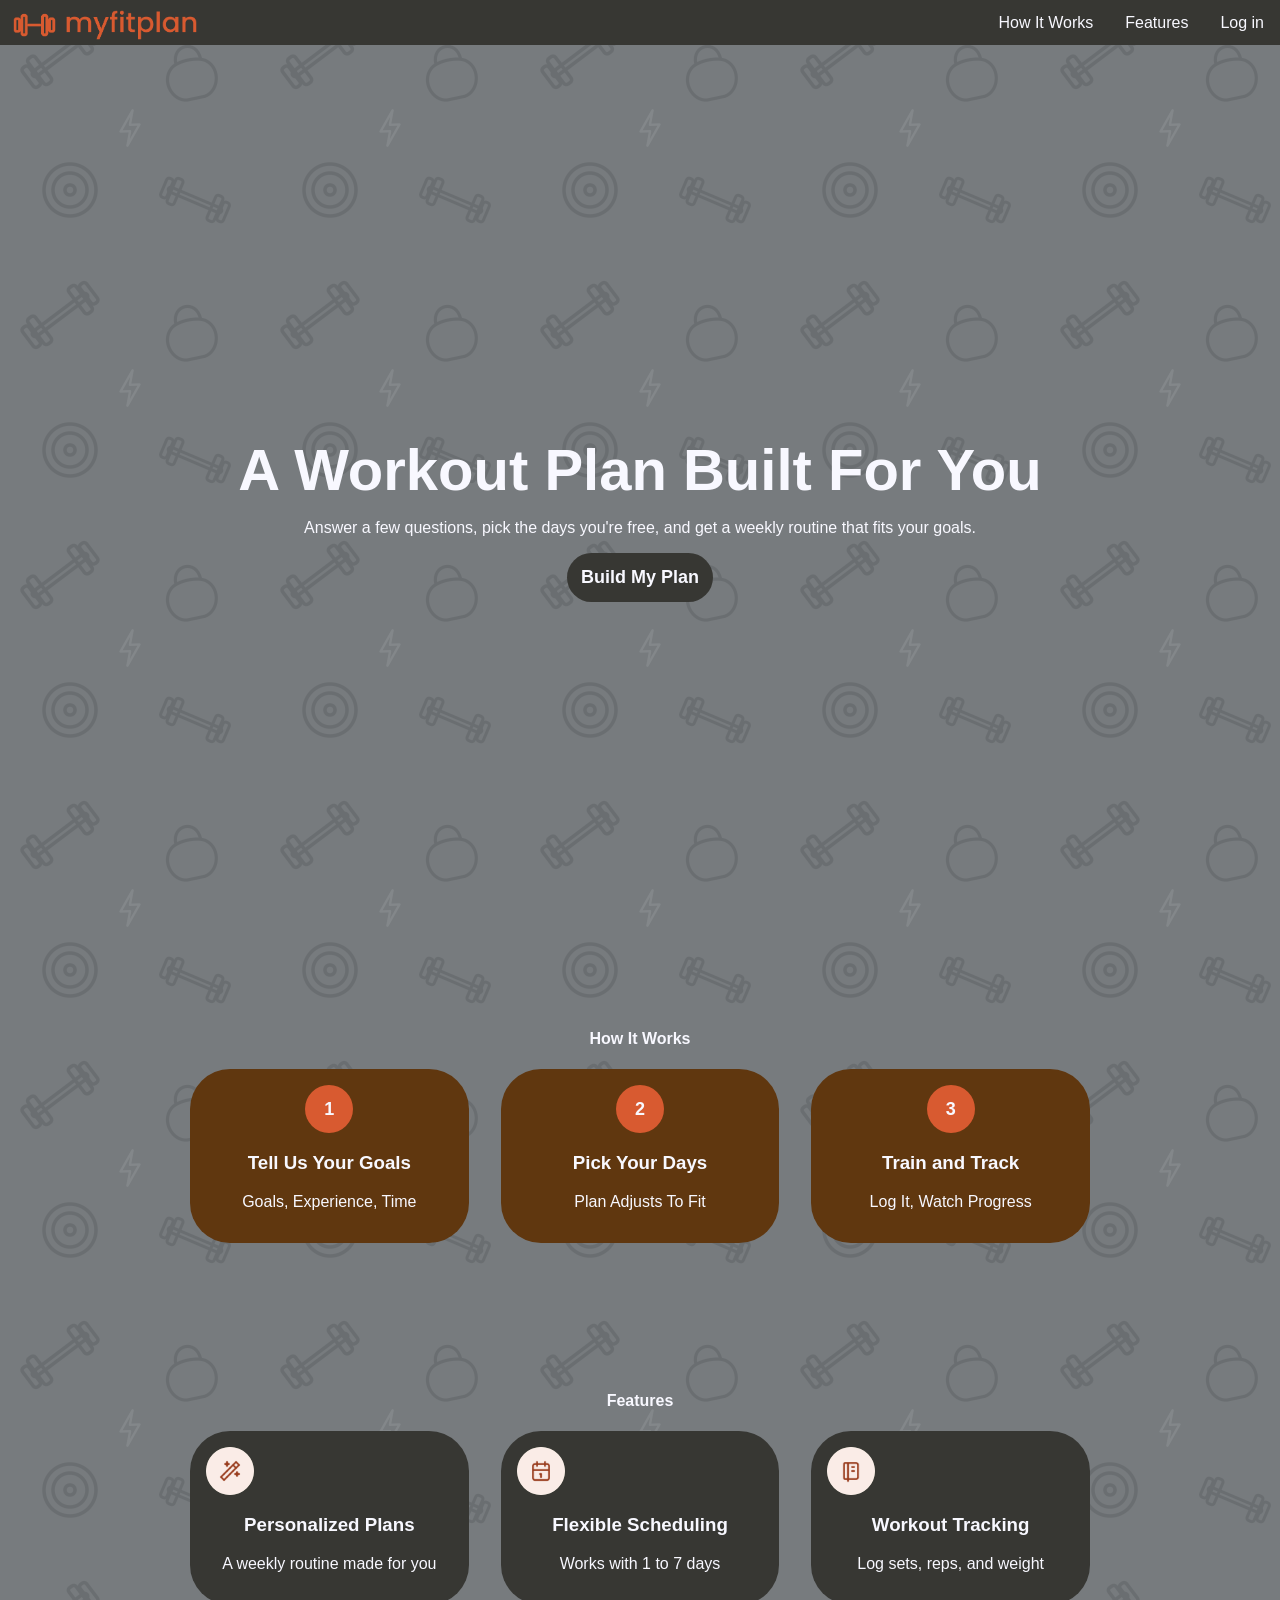
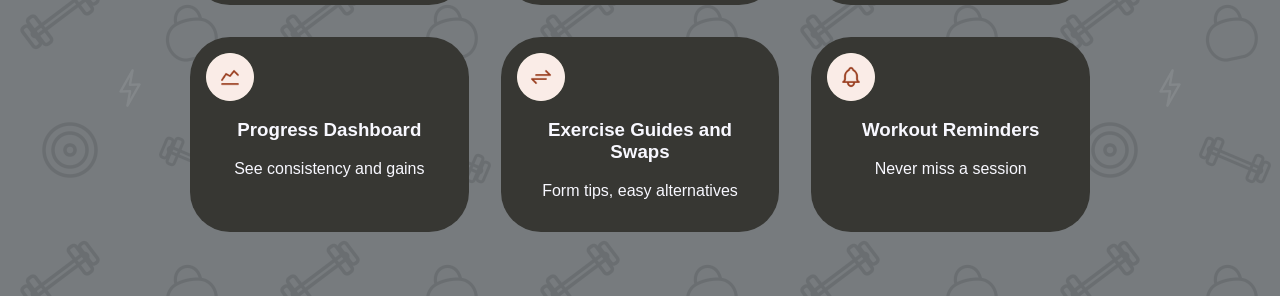
<file: Frontend/index.html>
<!DOCTYPE html>
<html lang="en">
<head>
    <meta charset="UTF-8">
    <meta name="viewport" content="width=device-width, initial-scale=1.0">
    <title>Document</title>
    <link rel="stylesheet" href="style.css">
</head>
<body>

    <nav>
        <div>
            <h1><a href="#"><img src="images/myfitplan-logo.png" alt="logo" class="logo"></a></h1>
        </div>

        <ul>
            <li><a data-title="How It Works" href="#how-it-works">How It Works</a></li>
            <li><a data-title="Features" href="#features">Features</a></li>
            <li><a data-title="Log in" href="loginpage.html">Log in</a></li>
        </ul>
    </nav>

    <section class="hero">
        <div class="hero-content">
            <h1>A Workout Plan Built For You</h1>
            <p class="subhead">Answer a few questions, pick the days you're free, and get a weekly routine that fits your goals.</p>
            <a href="loginpage.html" class="btn-cta">Build My Plan</a>
        </div>
    </section>

    <section class="how-it-works" id="how-it-works">
        <div class="how-it-works-content">
            <h4>How It Works</h4>

            <div class="steps">
                <div class="step">
                    <div class="step-number">1</div>
                    <h3>Tell Us Your Goals</h3>
                    <p>Goals, Experience, Time</p>
                </div>
            
                <div class="step">
                    <div class="step-number">2</div>
                    <h3>Pick Your Days</h3>
                    <p>Plan Adjusts To Fit</p>
                </div>
            
                <div class="step">
                    <div class="step-number">3</div>
                    <h3>Train and Track</h3>
                    <p>Log It, Watch Progress</p>
                </div>
            </div>

        </div>
    </section>

    <section class="features" id="features">
        <div class="fetures-content">
            <h4>Features</h4>

            <div class="feature-list">

                <div class="indiv-feat">
                    <img src="images/personalized.png" alt="logo" class="feat-logo">
                    <h3>Personalized Plans</h3>
                    <p>A weekly routine made for you</p>
                </div>

                <div class="indiv-feat">
                    <img src="images/schedule.png" alt="logo" class="feat-logo">
                    <h3>Flexible Scheduling</h3>
                    <p>Works with 1 to 7 days</p>
                </div>

                <div class="indiv-feat">
                    <img src="images/tracking.png" alt="logo" class="feat-logo">
                    <h3>Workout Tracking</h3>
                    <p>Log sets, reps, and weight</p>
                </div>

                <div class="indiv-feat">
                    <img src="images/progress.png" alt="logo" class="feat-logo">
                    <h3>Progress Dashboard</h3>
                    <p>See consistency and gains</p>
                </div>

                <div class="indiv-feat">
                    <img src="images/guides.png" alt="logo" class="feat-logo">
                    <h3>Exercise Guides and Swaps</h3>
                    <p>Form tips, easy alternatives</p>
                </div>

                <div class="indiv-feat">
                    <img src="images/reminder.png" alt="logo" class="feat-logo">
                    <h3>Workout Reminders</h3>
                    <p>Never miss a session</p>
                </div>

            </div>
        </div>

    </section>
</body>
</html>
</file>
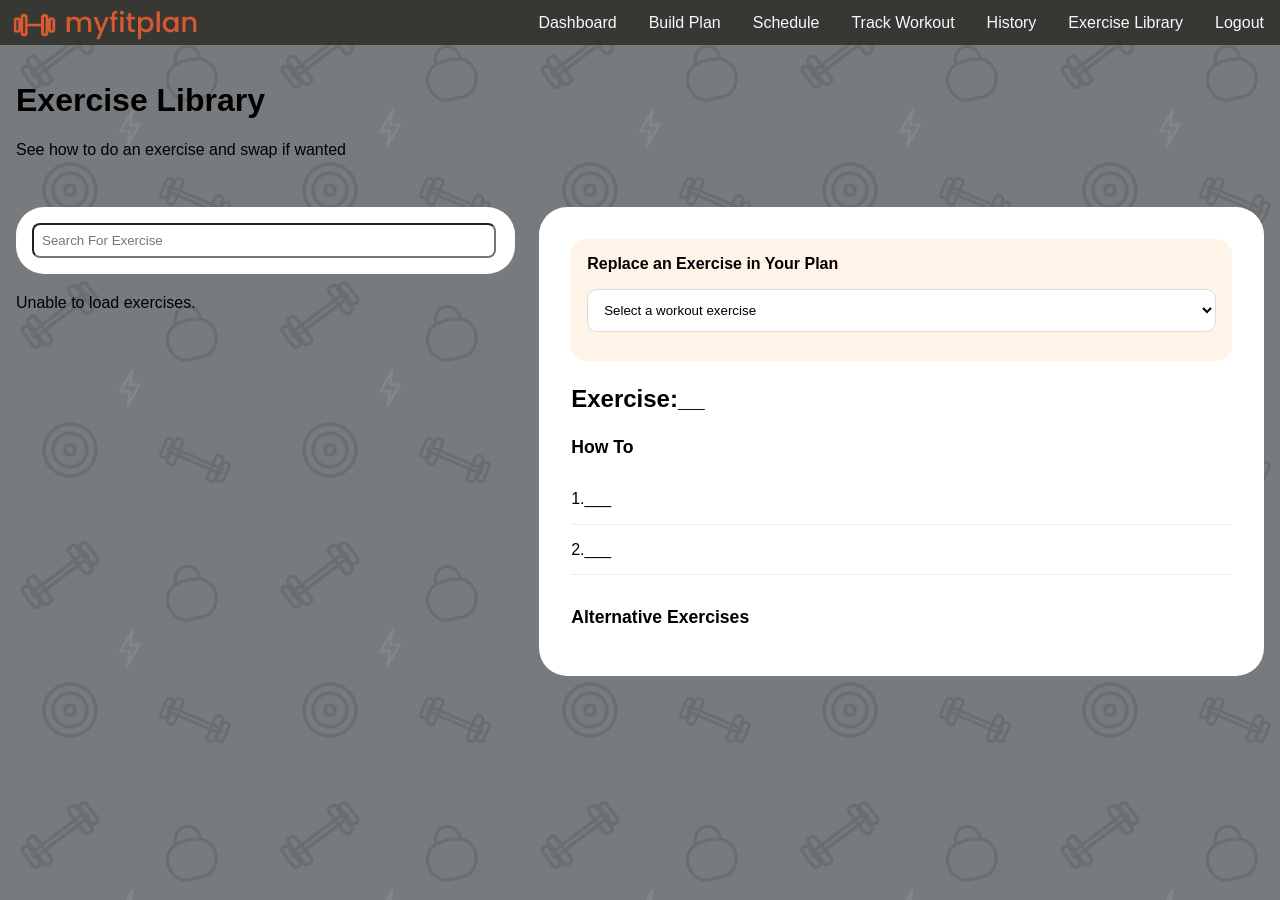
<file: Frontend/exerciseLibrary.html>
<!DOCTYPE html>
<html lang="en">
<head>
    <meta charset="UTF-8">
    <meta name="viewport" content="width=device-width, initial-scale=1.0">
    <title>Document</title>
    <link rel="stylesheet" href="exerciseLibrary.css">
    <script defer src="exerciseLibrary.js"></script>

</head>
<body>
    <nav>
        <div>
            <h1><a href="#"><img src="images/myfitplan-logo.png" alt="logo" class="logo"></a></h1>
        </div>

        <ul>
            <li><a data-title="Dashboard" href="userSide.html">Dashboard</a></li>
            <li><a data-title="Build Plan" href="questionnaire.html" >Build Plan</a></li>
            <li><a data-title="Schedule" href="schedule.html" >Schedule</a></li>
            <li><a data-title="Track Workout" href="trackworkout.html" >Track Workout</a></li>
            <li><a data-title="History" href="history.html" >History</a></li>
            <li><a data-title="Exercise Library" href="exerciseLibrary.html">Exercise Library</a></li>
            <li><a data-title="Logout" href="index.html" class="logout">Logout</a></li>
        </ul>
    </nav>

    <div>

        <div class="header">
            <h1>Exercise Library</h1>
            <p>See how to do an exercise and swap if wanted</p>
        </div>

        <div class="group">

            <div>

                <div class="searchbar">
                    <input type="text" placeholder="Search For Exercise">
                </div>

                <div class="listOfExercise">

                    <div class="exercise">
                        <h2>Exercise: (NAME)</h2>
                        <p>Targeted Muscle:___</p>
                        <p>Equipment Needed:___</p>
                    </div>

                </div>


            </div>


            <div class="detailOfExercise">

                <div class="swap-settings">
                    <h3>Replace an Exercise in Your Plan</h3>

                    <select id="workout-exercise-select">
                        <option value="">Select a workout exercise</option>
                    </select>

                    <p id="swap-message"></p>
                </div>

                <div class="exerciseTitle">
                    <h2>Exercise:__</h2>
                </div>




                <div class="howTo">
                    <h3>How To</h3>

                    <div class="steps">
                        <p>1.___</p>
                        <p>2.___</p>
                    </div>
                    
                </div>

    
                <div class="swapChoice">
                    <h3>Alternative Exercises</h3>
                    <div class="diffChoice"></div>
                </div>


            </div>

        </div>

    </div>
</body>
</html>
</file>
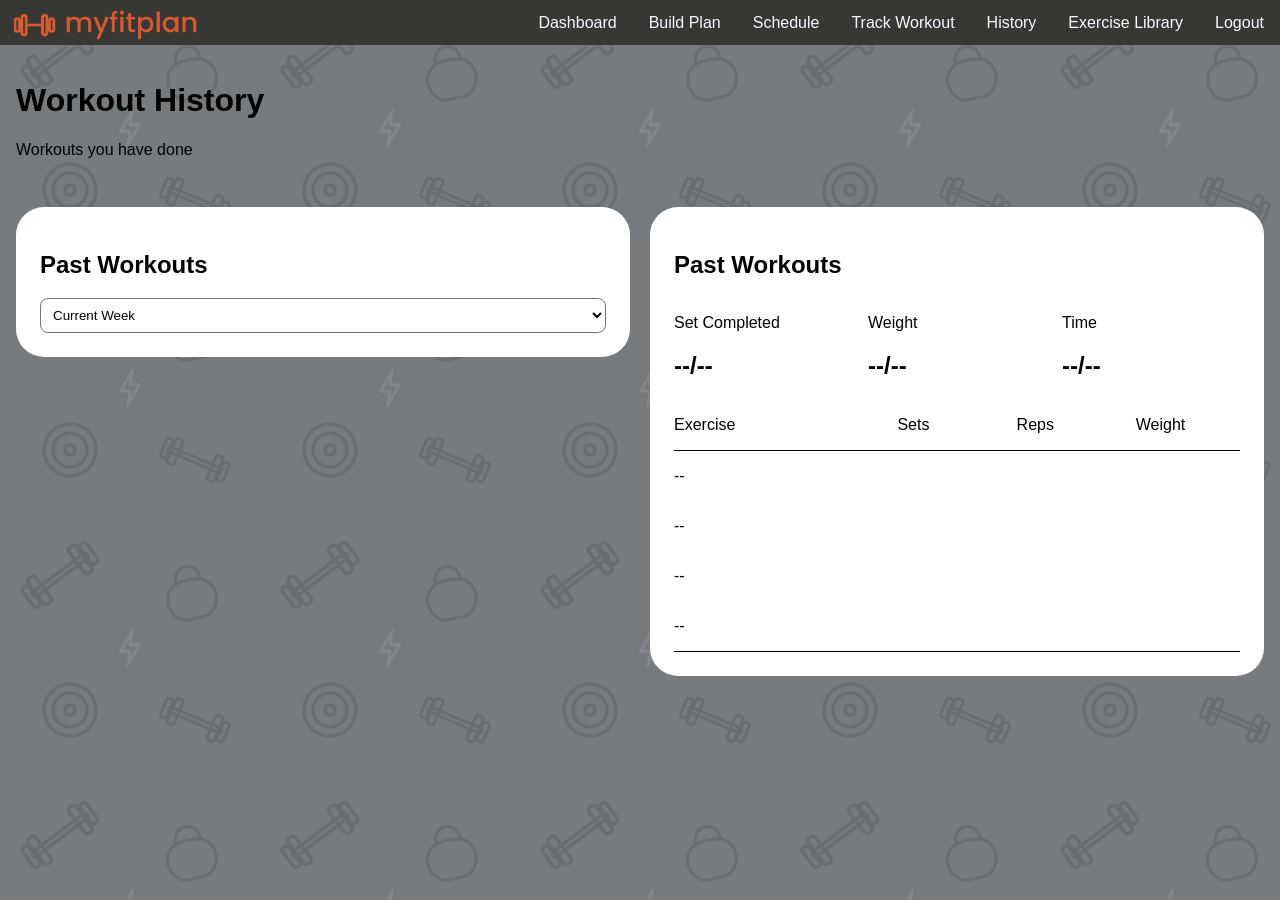
<file: Frontend/history.html>
<!DOCTYPE html>
<html lang="en">
<head>
    <meta charset="UTF-8">
    <meta name="viewport" content="width=device-width, initial-scale=1.0">
    <title>Document</title>
    <link rel="stylesheet" href="history.css">
    <script defer src="authenticate.js"></script>
    <script defer src="initialize.js"></script>
    <script defer src="history.js"></script>

</head>
<body>
    <nav>
        <div>
            <h1><a href="#"><img src="images/myfitplan-logo.png" alt="logo" class="logo"></a></h1>
        </div>

        <ul>
            <li><a data-title="Dashboard" href="userSide.html">Dashboard</a></li>
            <li><a data-title="Build Plan" href="questionnaire.html" >Build Plan</a></li>
            <li><a data-title="Schedule" href="schedule.html" >Schedule</a></li>
            <li><a data-title="Track Workout" href="trackworkout.html" >Track Workout</a></li>
            <li><a data-title="History" href="history.html" >History</a></li>
            <li><a data-title="Exercise Library" href="exerciseLibrary.html">Exercise Library</a></li>
            <li><a data-title="Logout" href="index.html" class="logout">Logout</a></li>
        </ul>
    </nav>

    <div>

        <div class="header">
            <h1>Workout History</h1>
            <p>Workouts you have done</p>
        </div>

        <div class="group">

            <div class="workouthist">
                <div class="title">
                    <h2>Past Workouts</h2>
                </div>

                <select class="filterTime">
                    <option value="week">Current Week</option>
                    <option value="month">Current Month</option>
                    <option value="all-time">All Time</option>
                </select>

            </div>

            <div class="detailList">
                <div class="title">
                    <h2>Past Workouts</h2>
                </div>

                <div class="statsInfo">
                    <div class="info">
                        <p>Set Completed</p>
                        <h2>--/--</h2>
                    </div>

                    <div class="info">
                        <p>Weight</p>
                        <h2>--/--</h2>
                    </div>

                    <div class="info">
                        <p>Time</p>
                        <h2>--/--</h2>
                    </div>
                </div>

                <div>
                    <div class="workoutSpecificTitle">
                        <p>Exercise</p>
                        <p>Sets</p>
                        <p>Reps</p>
                        <p>Weight</p>
                    </div>

                    <div class="workoutSpecificData">
                        <p>--</p>
                        <p>--</p>
                        <p>--</p>
                        <p>--</p>
                    </div>
                </div>

            </div>


        </div>
    </div>

</body>
</html>
</file>
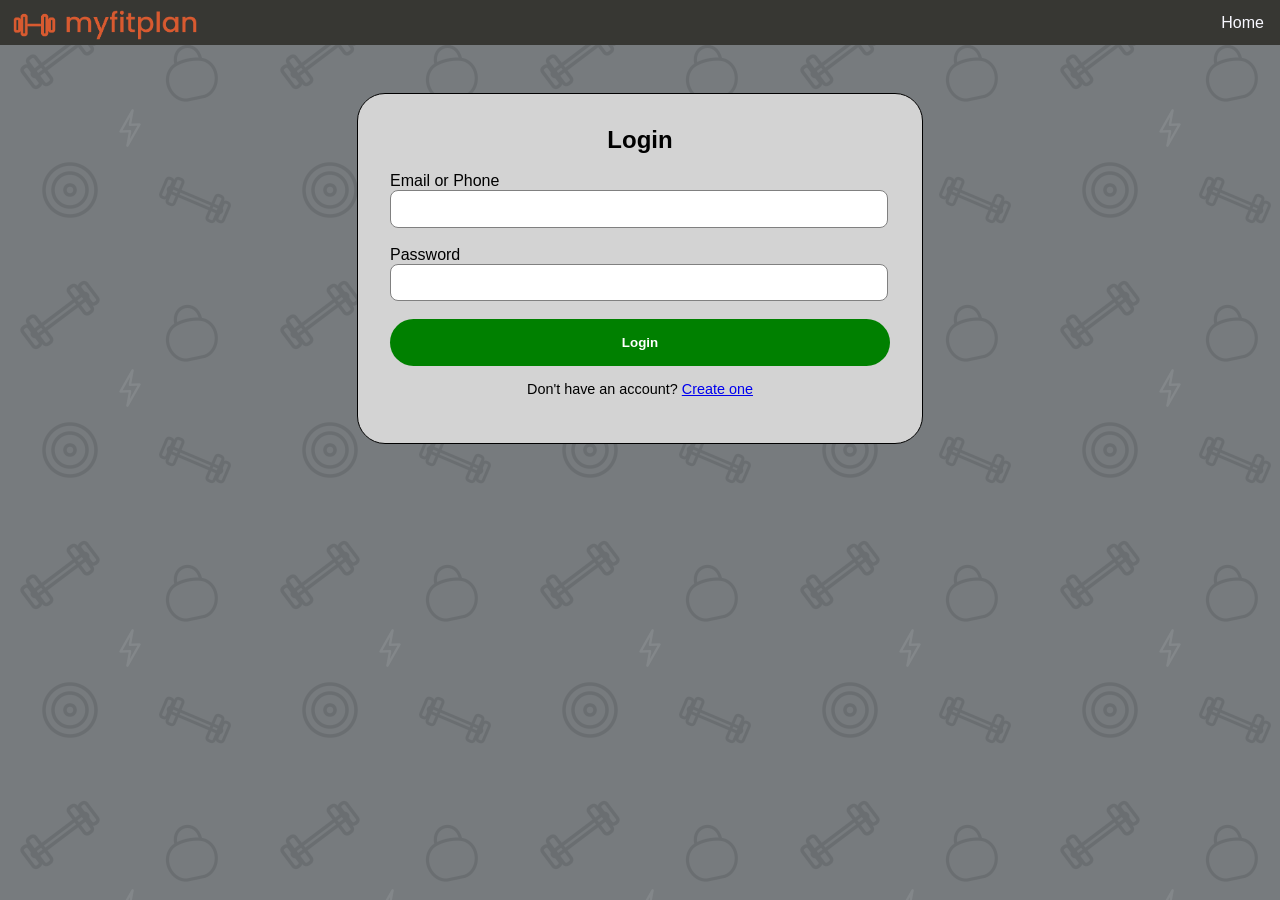
<file: Frontend/loginpage.html>
<!DOCTYPE html>
<html lang="en">
<head>
    <meta charset="UTF-8">
    <meta name="viewport" content="width=device-width, initial-scale=1.0">
    <title>Dashboard</title>
    <link rel="stylesheet" href="loginpage.css">
    <script defer src="hashPassword.js"></script>
    <script defer src="login.js"></script>
</head>
<body class="login">
    
    <nav>
        <div>
            <h1><a href="#"><img src="images/myfitplan-logo.png" alt="logo" class="logo"></a></h1>
        </div>

        <ul>
            <li><a data-title="Home" href="index.html">Home</a></li>
        </ul>
    </nav>

    <div class="container">
        <h2>Login</h2>
        <br>
        <form action="userSide.html" class="loginForm">
            <div class="input-group">
                <label for="username" class="label">Email or Phone</label>
                <input type="text" id="username" class="input">
                <span class="error-message"></span>
            </div>
            <br>
            <div class="input-group">
                <label for="password" class="label">Password</label>
                <input type="password" id="password" class="password">
                <span class="error-message"></span>
            </div>
            <br>
            <button class="button" type="submit" value="login">Login</button>
        </form>
        <p class="switch-form">Don't have an account? <a href="signup.html">Create one</a></p>
    </div>
</body>
</html>
</file>
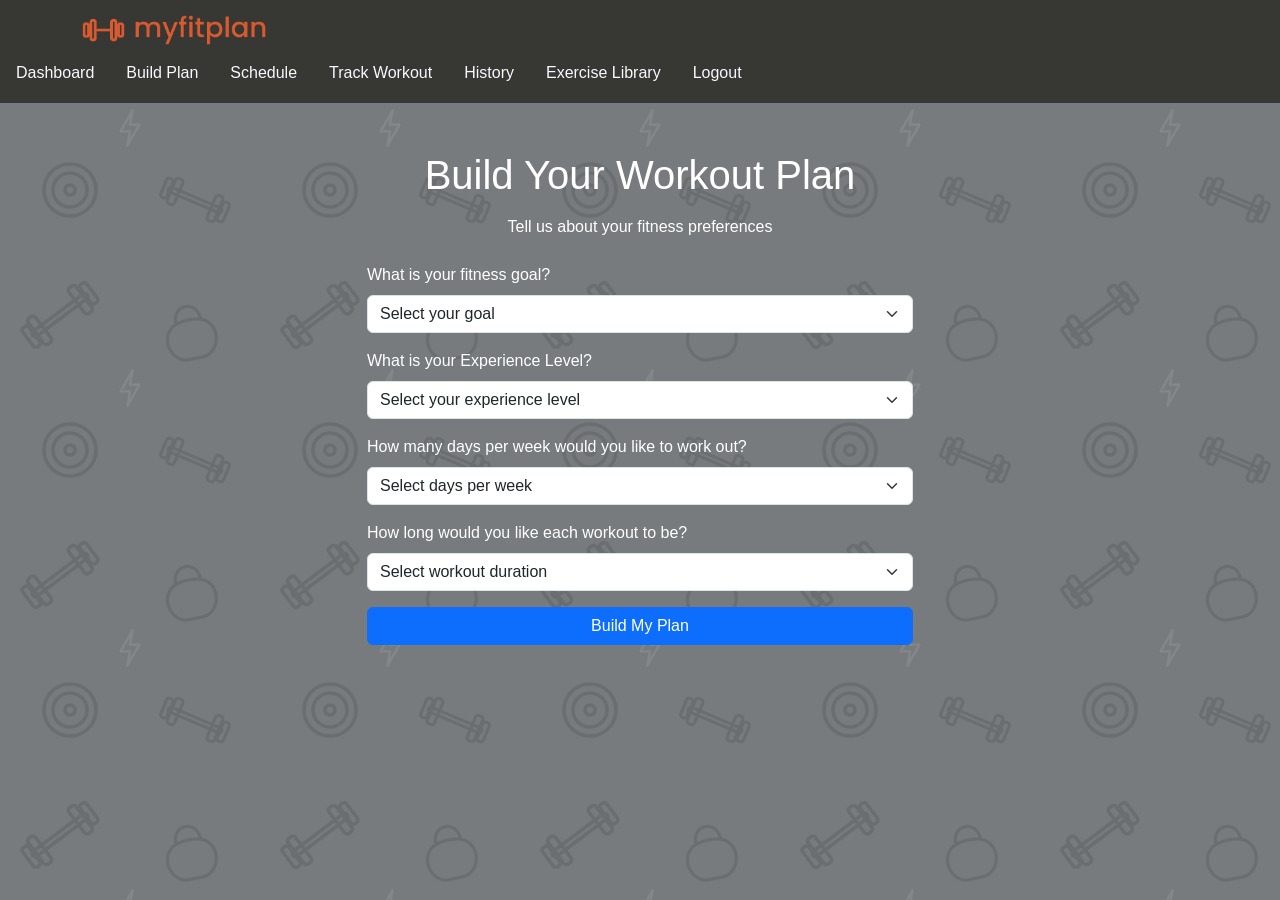
<file: Frontend/questionnaire.html>
<!DOCTYPE html>
<html lang="en">
<head>
    <meta charset="UTF-8">
    <meta name="viewport"
          content="width=device-width, initial-scale=1.0">

    <title>Build My Plan | myfitplan</title>

    <!-- Bootstrap CSS -->
    <link
      href="https://cdn.jsdelivr.net/npm/bootstrap@5.3.3/dist/css/bootstrap.min.css"
      rel="stylesheet">

    <link rel="stylesheet" href="style.css">
</head>


<body>
    <nav class="navbar navbar-dark"
         style="background-color: #373733;">
        <div class="container">
            <a class="navbar-brand" href="index.html">
                <img src="images/myfitplan-logo.png"
                     alt="myfitplan"
                     height="30">
            </a>
        </div>

        <ul>
            <li><a data-title="Dashboard" href="userSide.html">Dashboard</a></li>
            <li><a data-title="Build Plan" href="questionnaire.html" >Build Plan</a></li>
            <li><a data-title="Schedule" href="schedule.html" >Schedule</a></li>
            <li><a data-title="Track Workout" href="trackworkout.html" >Track Workout</a></li>
            <li><a data-title="History" href="history.html" >History</a></li>
            <li><a data-title="Exercise Library" href="exerciseLibrary.html">Exercise Library</a></li>
            <li><a data-title="Logout" href="index.html" class="logout">Logout</a></li>
        </ul>
    </nav>

    <main class="container py-5">
        <div class="row justify-content-center">
            <div class="col-md-8 col-lg-6">

                <h1 class="text-center text-white mb-3">
                    Build Your Workout Plan
                </h1>

                <p class="text-center text-white mb-4">
                    Tell us about your fitness preferences
                </p>

                <form id="fitness-form">
                    <label for="fitness-goal" class="form-label text-white">
                    What is your fitness goal?
                    </label>
                    <div class="mb-3">
                        <select class="form-select" id="fitness-goal" name="goal" required>
                            <option value="" disabled selected>Select your goal</option>
                            <option value="weight_loss">Weight Loss</option>
                            <option value="muscle_gain">Muscle Gain</option>
                            <option value="endurance">Endurance</option>
                        </select>
                    </div>
                     
                    <div class="mb-3">
                    <label for="experience-level" class="form-label text-white">
                        What is your Experience Level?
                    </label>
                    <select class="form-select" id="experience-level" name="experience" required>
                        <option value="" disabled selected>Select your experience level</option>
                        <option value="beginner">Beginner</option>
                        <option value="intermediate">Intermediate</option>
                        <option value="advanced">Advanced</option>
                    </select>
                    </div>
                    
                    <div class="mb-3">
                        <label for="workout-days" class="form-label text-white">
                            How many days per week would you like to work out?
                        </label>
                        <select class="form-select" id="workout-days" name="days" required>
                            <option value="" disabled selected>Select days per week</option>
                            <option value="3">3 days</option>
                            <option value="5">5 days</option>
                            <option value="7">7 days</option>
                        </select>
                   </div>

                    <div class="mb-3">
                    <label for="workout-duration" class="form-label text-white">
                        How long would you like each workout to be?
                    </label>
                    <select class="form-select" id="workout-duration" name="duration" required>
                        <option value="" disabled selected>Select workout duration</option>
                        <option value="15">15 minutes</option>
                        <option value="30">30 minutes</option>
                        <option value="45">45 minutes</option>
                        <option value="60">60 minutes</option>
                    </select>
                    </div>

                   <button type="submit" class="btn btn-primary w-100">
                        Build My Plan
                     </button>

                    <div id="plan-error" class="alert alert-danger mt-3" role="alert" hidden></div>

                </form>

                <div id="workout-results" class="container mt-4" style="display: none;">
                    <h2 class="text-white">Your Personalized Workout Plan</h2>
                    <div id="workout-days-results"></div>
                </div>


            </div>
        </div>
    </main>
 <script src="questionnaire.js"></script>
</body>
</html>
</file>
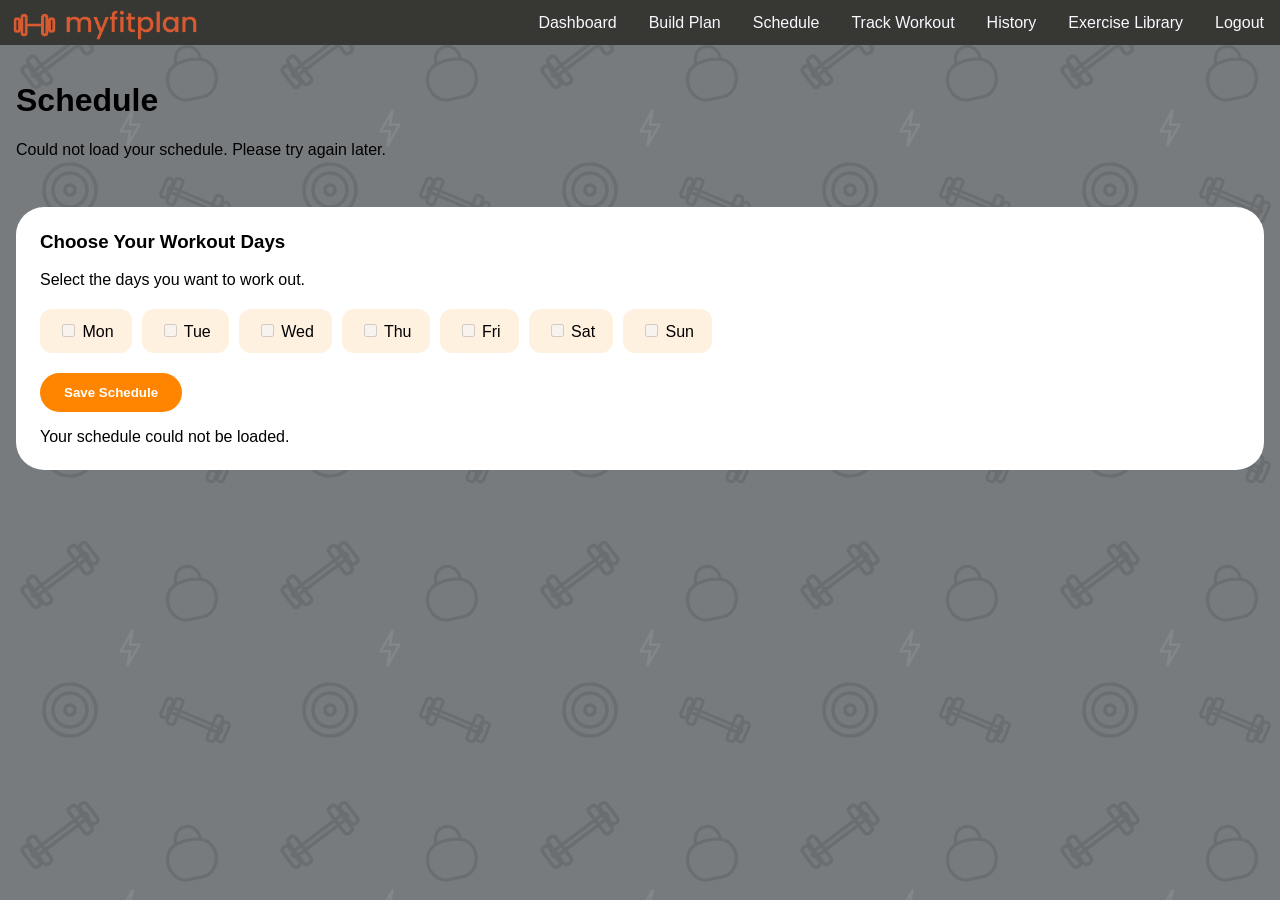
<file: Frontend/schedule.html>
<!DOCTYPE html>
<html lang="en">
<head>
    <meta charset="UTF-8">
    <meta name="viewport" content="width=device-width, initial-scale=1.0">
    <title>Document</title>
    <link rel="stylesheet" href="schedule.css">
    <script defer src="authenticate.js"></script>
    <script defer src="initialize.js"></script>
    <script defer src="schedule.js"></script>

</head>
<body>
    <nav>
        <div>
            <h1><a href="#"><img src="images/myfitplan-logo.png" alt="logo" class="logo"></a></h1>
        </div>

        <ul>
            <li><a data-title="Dashboard" href="userSide.html">Dashboard</a></li>
            <li><a data-title="Build Plan" href="questionnaire.html" >Build Plan</a></li>
            <li><a data-title="Schedule" href="schedule.html" >Schedule</a></li>
            <li><a data-title="Track Workout" href="trackworkout.html" >Track Workout</a></li>
            <li><a data-title="History" href="history.html" >History</a></li>
            <li><a data-title="Exercise Library" href="exerciseLibrary.html">Exercise Library</a></li>
            <li><a data-title="Logout" href="index.html" class="logout">Logout</a></li>
        </ul>
    </nav>

    <div>
        <div class="header">
            <h1>Schedule</h1>
            <p id="plan-dates"></p>
            <p id="schedule-status">Loading your schedule...</p>
        </div>
        
        <div class="schedule-settings">
            <h3>Choose Your Workout Days</h3>
            <p>Select the days you want to work out.</p>

            <div class="day-options">
                <label><input type="checkbox" value="1"> Mon</label>
                <label><input type="checkbox" value="2"> Tue</label>
                <label><input type="checkbox" value="3"> Wed</label>
                <label><input type="checkbox" value="4"> Thu</label>
                <label><input type="checkbox" value="5"> Fri</label>
                <label><input type="checkbox" value="6"> Sat</label>
                <label><input type="checkbox" value="7"> Sun</label>
            </div>

            <button id="save-schedule" type="button">Save Schedule</button>
            <p id="schedule-message"></p>
        </div>

        <!-- filled in by schedule.js with one card per date of the saved plan -->
        <div class="week" id="schedule-week"></div>
    </div>
</body>
</html>
</file>
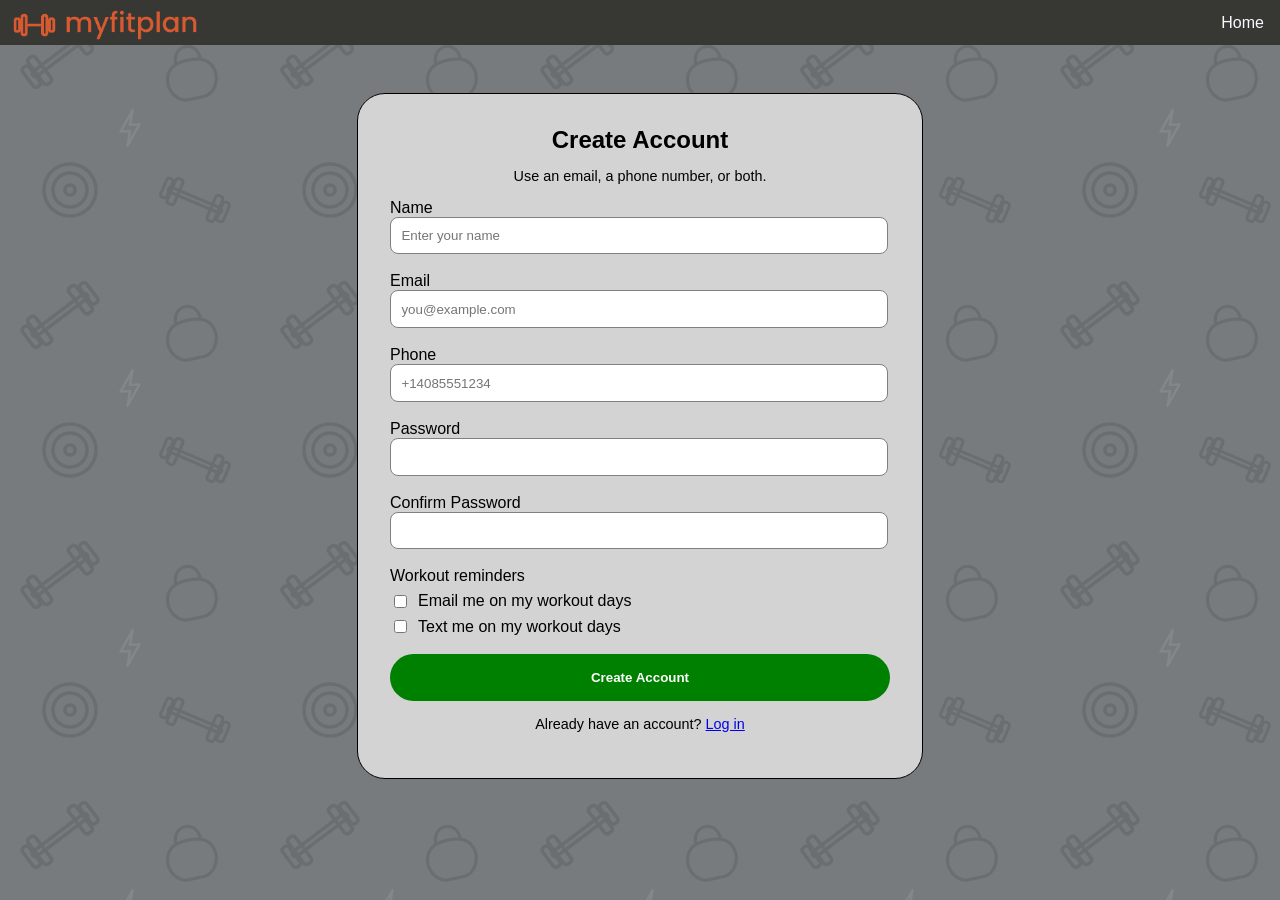
<file: Frontend/signup.html>
<!DOCTYPE html>
<html lang="en">
<head>
    <meta charset="UTF-8">
    <meta name="viewport" content="width=device-width, initial-scale=1.0">
    <title>Sign Up</title>
    <link rel="stylesheet" href="loginpage.css">
    <script defer src="hashPassword.js"></script>
    <script defer src="signup.js"></script>
</head>
<body class="login">

    <nav>
        <div>
            <h1><a href="#"><img src="images/myfitplan-logo.png" alt="logo" class="logo"></a></h1>
        </div>

        <ul>
            <li><a data-title="Home" href="index.html">Home</a></li>
        </ul>
    </nav>

    <div class="container">
        <h2>Create Account</h2>
        <p class="form-hint">Use an email, a phone number, or both.</p>
        <form action="userSide.html" class="signupForm" novalidate>
            <div class="input-group">
                <label for="name" class="label">Name</label>
                <input type="text" id="name" class="input" placeholder="Enter your name">
                <span class="error-message"></span>
            </div>
            <br>
            <div class="input-group">
                <label for="email" class="label">Email</label>
                <input type="email" id="email" class="input" placeholder="you@example.com">
                <span class="error-message"></span>
            </div>
            <br>
            <div class="input-group">
                <label for="phone" class="label">Phone</label>
                <input type="tel" id="phone" class="input" placeholder="+14085551234">
                <span class="error-message"></span>
            </div>
            <br>
            <div class="input-group">
                <label for="password" class="label">Password</label>
                <input type="password" id="password" class="password">
                <span class="error-message"></span>
            </div>
            <br>
            <div class="input-group">
                <label for="confirm-password" class="label">Confirm Password</label>
                <input type="password" id="confirm-password" class="password">
                <span class="error-message"></span>
            </div>
            <br>
            <fieldset class="reminder-options">
                <legend>Workout reminders</legend>
                <div class="checkbox-group">
                    <input type="checkbox" id="email-reminders">
                    <label for="email-reminders">Email me on my workout days</label>
                </div>
                <div class="checkbox-group">
                    <input type="checkbox" id="sms-reminders">
                    <label for="sms-reminders">Text me on my workout days</label>
                </div>
            </fieldset>
            <span class="error-message" id="form-error"></span>
            <br>
            <button class="button" type="submit">Create Account</button>
        </form>
        <p class="switch-form">Already have an account? <a href="loginpage.html">Log in</a></p>
    </div>
</body>
</html>
</file>
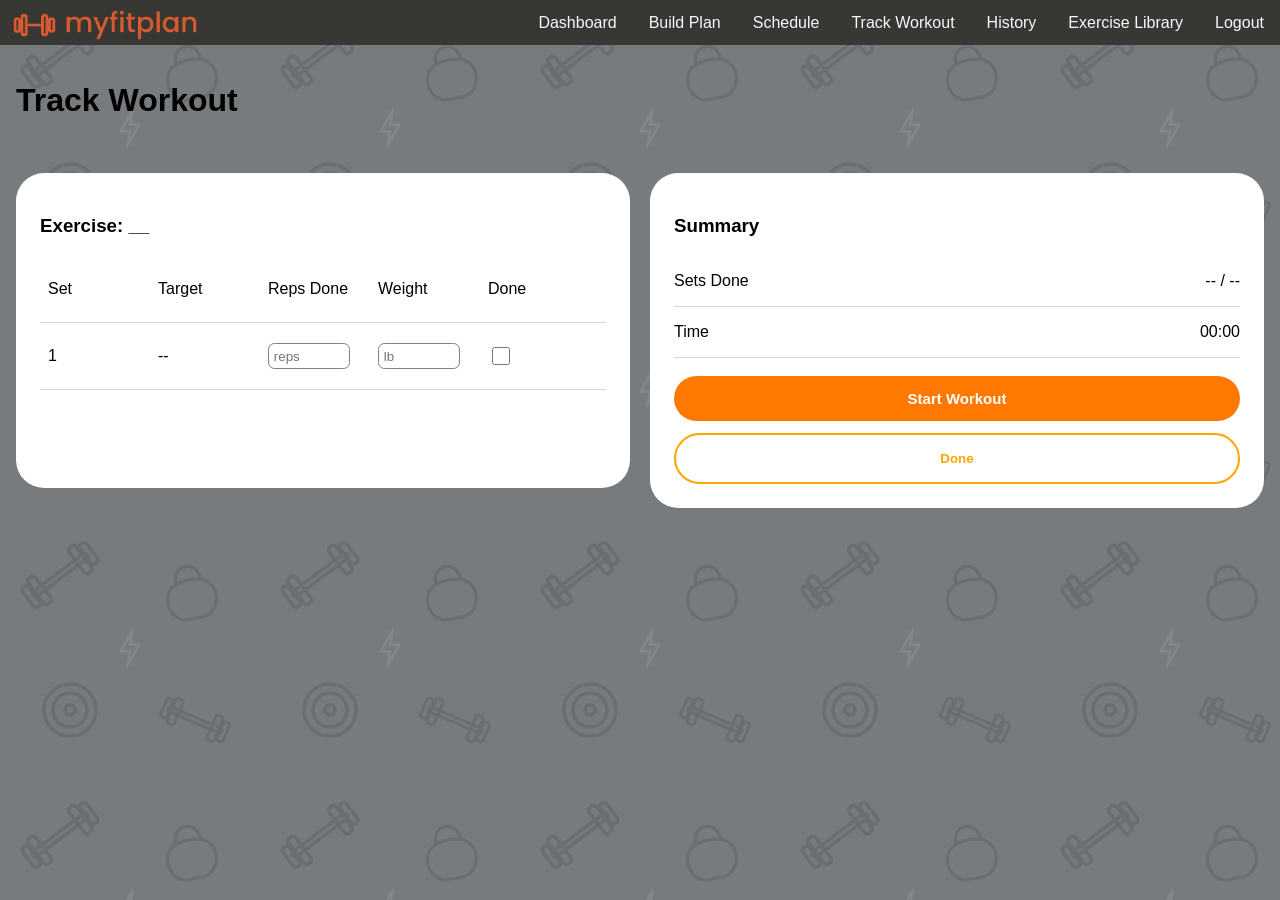
<file: Frontend/trackworkout.html>
<!DOCTYPE html>
<html lang="en">
<head>
    <meta charset="UTF-8">
    <meta name="viewport" content="width=device-width, initial-scale=1.0">
    <title>Document</title>
    <link rel="stylesheet" href="trackworkout.css">
    <script defer src="authenticate.js"></script>
    <script defer src="initialize.js"></script>
    <script defer src="trackworkout.js"></script>

</head>
<body>
    <nav>
        <div>
            <h1><a href="#"><img src="images/myfitplan-logo.png" alt="logo" class="logo"></a></h1>
        </div>

        <ul>
            <li><a data-title="Dashboard" href="userSide.html">Dashboard</a></li>
            <li><a data-title="Build Plan" href="questionnaire.html" >Build Plan</a></li>
            <li><a data-title="Schedule" href="schedule.html" >Schedule</a></li>
            <li><a data-title="Track Workout" href="trackworkout.html" >Track Workout</a></li>
            <li><a data-title="History" href="history.html" >History</a></li>
            <li><a data-title="Exercise Library" href="exerciseLibrary.html">Exercise Library</a></li>
            <li><a data-title="Logout" href="index.html" class="logout">Logout</a></li>
        </ul>
    </nav>

    <div class="header">
        <h1>Track Workout</h1>
    </div>

    <div class="group">

        <div class="exercise">
            <div class="title">
                <h3>Exercise: __</h3>
            </div>

            <div>

                <div class="list-titles">
                    <p>Set</p>
                    <p>Target</p>
                    <p>Reps Done</p>
                    <p>Weight</p>
                    <p>Done</p>
                </div>

                <div class="list-row">
                    <p>1</p>
                    <p>--</p>
                    <input type="number" class="list-in" min="0" placeholder="reps">
                    <input type="number" class="list-in" min="0" placeholder="lb">
                    <input type="checkbox" class="check">
                </div>

            </div>
        </div>

        <div class="summary">
            <div class="title">
                <h3>Summary</h3>
            </div>

            <div class="sum-info">
                <p>Sets Done</p>
                <p>-- / --</p>
            </div>

            <div class="sum-info">
                <p>Time</p>
                <p id="workout-timer">00:00</p>
            </div>
            <br>
        <button id="start-workout" type="button">Start Workout</button>
        <button class="done" type="button" disabled>Done</button>

        </div>

    </div>
</body>
</html>
</file>
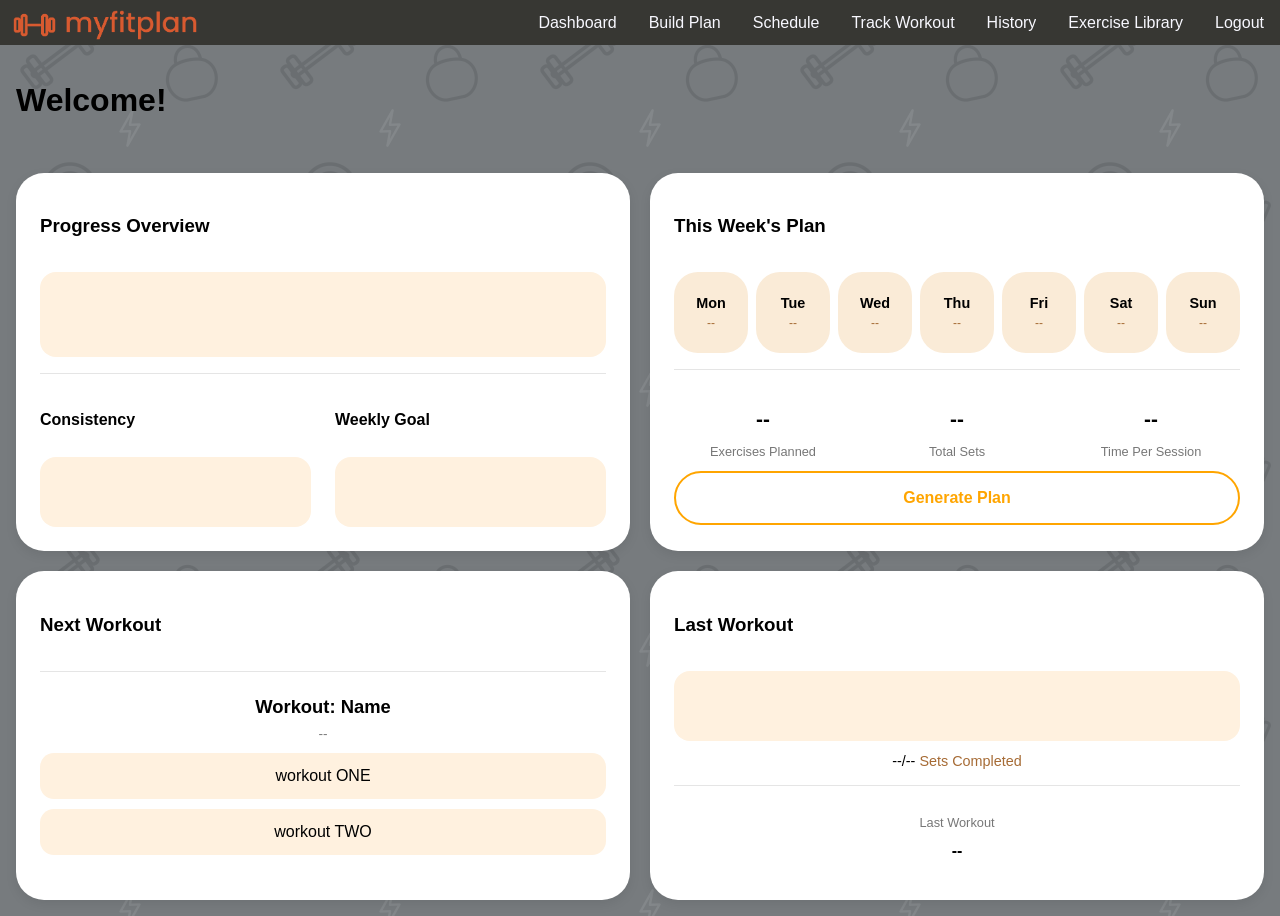
<file: Frontend/userSide.html>
<!DOCTYPE html>
<html lang="en">
<head>
    <meta charset="UTF-8">
    <meta name="viewport" content="width=device-width, initial-scale=1.0">
    <title>Document</title>
    <link rel="stylesheet" href="userSide.css">
    <script defer src="authenticate.js"></script>
    <script defer src="initialize.js"></script>
    <script defer src="userSide.js"></script>
</head>
<body>
    <nav>
        <div>
            <h1><a href="#"><img src="images/myfitplan-logo.png" alt="logo" class="logo"></a></h1>
        </div> 

        <ul>
            <li><a data-title="Dashboard" href="userSide.html">Dashboard</a></li>
            <li><a data-title="Build Plan" href="questionnaire.html" >Build Plan</a></li>
            <li><a data-title="Schedule" href="schedule.html" >Schedule</a></li>
            <li><a data-title="Track Workout" href="trackworkout.html" >Track Workout</a></li>
            <li><a data-title="History" href="history.html" >History</a></li>
            <li><a data-title="Exercise Library" href="exerciseLibrary.html">Exercise Library</a></li>
            <li><a data-title="Logout" href="index.html" class="logout">Logout</a></li>
        </ul>
    </nav>

    <div>
        <h1 id="welcome-message">Welcome!</h1>
        <div id="workout-reminder" hidden></div>
        
        <div class="group">

            <div class="card1">
                <div class="card-title">
                    <h3>Progress Overview</h3>
                </div>

                <div class="chart"></div>

                <div class="card-extra">

                    <div class="card-area">
                        <div class="card-title">
                            <h4>Consistency</h4>
                        </div>
                        <div class="data-area"></div>
                    </div>

                    <div class="card-area">
                        <div class="card-title">
                            <h4>Weekly Goal</h4>
                        </div>
                        <div class="data-area"></div>
                    </div>
                </div>

            </div>



            <div class="card2">
                <div class="card-title">
                    <h3>This Week's Plan</h3>
                </div>

                <div class="week">

                    <div class="day">
                        <p class="name-of-day">Mon</p>
                        <p class="workout-type">--</p>
                    </div>

                    <div class="day">
                        <p class="name-of-day">Tue</p>
                        <p class="workout-type">--</p>
                    </div>

                    <div class="day">
                        <p class="name-of-day">Wed</p>
                        <p class="workout-type">--</p>
                    </div>

                    <div class="day">
                        <p class="name-of-day">Thu</p>
                        <p class="workout-type">--</p>
                    </div>

                    <div class="day">
                        <p class="name-of-day">Fri</p>
                        <p class="workout-type">--</p>
                    </div>

                    <div class="day">
                        <p class="name-of-day">Sat</p>
                        <p class="workout-type">--</p>
                    </div>

                    <div class="day">
                        <p class="name-of-day">Sun</p>
                        <p class="workout-type">--</p>
                    </div>
                    
                </div>

                <div class="info">

                    <div class="spec-info">
                        <h3>--</h3>
                        <p>Exercises Planned</p>
                    </div>

                    <div class="spec-info">
                        <h3>--</h3>
                        <p>Total Sets</p>
                    </div>

                    <div class="spec-info">
                        <h3 id="time-per-session">--</h3>
                        <p>Time Per Session</p>
                    </div>
                </div>

                <a href="questionnaire.html" class="gen-plan">Generate Plan</a>

            </div>


            <div class="card3">

                <div class="card-title">
                    <h3>Next Workout</h3>
                </div>

                <div class="card-extra">

                    <div class="card-area">
                        <h4>Workout: Name</h4>
                            <p id="next-workout-time">--</p>
                    </div>

                    <div class="data-area">
                        <ul class="exercise-list">
                            <!-- WE WILL CHANGE AND ADD TO THIS BASED ON EACH PERSON WORKOUT PLAN-->
                             <!-- THIS IS TEMP FOR NOW TO SHOW IDEA -->
                            <li><a href="#">workout ONE</a></li>
                            <li><a href="#">workout TWO</a></li>
                        </ul>
                    </div>

                </div>

            </div>


            <div class="card4">

                <div class="card-title">
                    <h3>Last Workout</h3>
                </div>
                
                <div class="data-area"></div>
                <p>--/--<span> Sets Completed</span></p> 

                <div class="info">
                    <div class="spec-info">
                        <p>Last Workout</p>
                        <p>--</p>
                    </div>
                </div>

            </div>
        </div>
    </div>
</body>
</html>
</file>
<file: Frontend/style.css>
body, html{
    font-size: 100%;
    font-family: "Helvetica", sans-serif;
}
body,html{
    margin: 0;
    padding: 0;
    background-color: #777B7E;
    background-image: url("images/workout-tile.png");
    background-repeat: repeat;
}

.logo{
    height: 30px;
}

nav ul{
    list-style: none;
    padding: 0;
    background: #373733;
}

nav ul li a{
    background-color:ghostwhite;
    text-decoration: none;
    display: block;
    line-height: 1.2;
    position: relative;
    color: transparent;
    background-clip: text;
}

nav ul li{
    padding: 0.8rem 1rem;
    border-bottom: 1px solid ghostwhite;
}

nav div:first-child{
    background: #373733;
}

nav div:first-child h1{
    line-height: 0;
    padding: 0.8rem 0rem;
    text-align: center;
}

nav div:first-child h1, nav ul{
    margin: 0;
}

.hero{
    position: relative;
    width: 100%;
    height: 100vh;
    min-height: 480px;
    display: flex;
    justify-content: center;
    align-items: center;
    text-align: center;
}

.hero-content{
    position: relative;
    z-index: 2;
    max-width: 820px;
    padding: 24px 32px;
    color: ghostwhite;
}

.hero-content h1{
    font-size: 58px;
    margin-bottom: 8px;
    background-clip: text;
}

.hero-content h1 .subhead{
    font-size: 27px;
    margin-bottom: 25px;
    background-clip: text;
    color: ghostwhite;
}

.btn-cta{
    display: inline-block;
    background-color: #373733;
    color: ghostwhite;
    font-weight: 600;
    font-size: 18px;
    padding: 14px 14px;
    border-radius: 60px;
    text-decoration: none;
}

.btn-cta:hover{
    background-color: #D85A30;
    transition: all 0.25s ease-in;
}

.how-it-works{
    padding: 4rem 1.5rem;
    text-align: center;
    color: ghostwhite;
}

.steps{
    display: grid;
    grid-template-columns: repeat(3,1fr);
    gap: 2rem;
    max-width: 900px;
    margin: auto;
}

.step{
    background-color: #60370f;
    border-radius: 40px;
    padding: 1rem;
}

.step-number{
    width: 48px;
    height: 48px;
    background-color: #D85A30;
    color: ghostwhite;
    font-weight: 600;
    font-size: 18px;
    border-radius: 50%;
    display: flex;
    justify-content: center;
    align-items: center;
    text-decoration: none;
    margin: auto;
}

.features{
    padding: 4rem 1.5rem;
    text-align: center;
    color: ghostwhite;
}

.feature-list{
    display: grid;
    grid-template-columns: repeat(3,1fr);
    gap: 2rem;
    max-width: 900px;
    margin: auto;
}

.indiv-feat{
    width: auto;
    height: auto;
    background-color: #373733;
    padding: 1rem;
    border-radius: 40px;
}

.feat-logo{
    width: 48px;
    height: 48px;
    background-color: #c7c5b7;
    color: ghostwhite;
    font-weight: 600;
    font-size: 18px;
    border-radius: 50%;
    display: flex;
    justify-content: center;
    align-items: center;
    text-decoration: none;
    margin: 0;
}

@media only screen and (min-width:30em){
    nav{
        display: flex;
        justify-content: space-between;
        background: #373733;
        align-items: center;
    }

    nav ul{
        display: flex;
        align-items: center;
        background: none;
    }

    nav div:first-child h1{
        padding: 0;
        margin-top: 0.3rem;
        margin-left: 0.8rem;
    }

    nav ul li{
        padding: 0.8rem 1rem;
        border-bottom: none;
    }

    nav ul li a::before{
        content: attr(data-title);
        background: linear-gradient(red,orange);
        position: absolute;
        top: 0;
        bottom: 0;
        left: 0;
        right: 0;
        width: 0;
        transition: all 0.5s ease-in-out;
        color: transparent;
        background-clip: text;
        white-space: nowrap;
    }

    nav ul li a:hover::before{
        width: 100%;
    }
}
</file>
<file: Frontend/exerciseLibrary.css>
body, html{
    font-size: 100%;
    font-family: "Helvetica", sans-serif;
}
body,html{
    margin: 0;
    padding: 0;
    background-color: #777B7E;
    background-image: url("images/workout-tile.png");
    background-repeat: repeat;
}


/* nav bar */

.logo{
    height: 30px;
}

nav ul{
    list-style: none;
    padding: 0;
    background: #373733;
}

nav ul li a{
    background-color:ghostwhite;
    text-decoration: none;
    display: block;
    line-height: 1.2;
    position: relative;
    color: transparent;
    background-clip: text;
}

nav ul li{
    padding: 0.8rem 1rem;
    border-bottom: 1px solid ghostwhite;
}

nav div:first-child{
    background: #373733;
}

nav div:first-child h1{
    line-height: 0;
    padding: 0.8rem 0rem;
    text-align: center;
}

nav div:first-child h1, nav ul{
    margin: 0;
}

@media only screen and (min-width:30em){
    nav{
        display: flex;
        justify-content: space-between;
        background: #373733;
        align-items: center;
    }

    nav ul{
        display: flex;
        align-items: center;
        background: none;
    }

    nav div:first-child h1{
        padding: 0;
        margin-top: 0.3rem;
        margin-left: 0.8rem;
    }

    nav ul li{
        padding: 0.8rem 1rem;
        border-bottom: none;
    }

    nav ul li a::before{
        content: attr(data-title);
        background: linear-gradient(red,orange);
        position: absolute;
        top: 0;
        bottom: 0;
        left: 0;
        right: 0;
        width: 0;
        transition: all 0.5s ease-in-out;
        color: transparent;
        background-clip: text;
        white-space: nowrap;
    }

    nav ul li a:hover::before{
        width: 100%;
    }
}

/* ********* */

.header{
    padding: 1rem;
}

.group{
    display: grid;
    grid-template-columns: repeat(2, 1fr);
    gap: 1.25rem;
    padding: 1rem;
}

.searchbar{
    background-color: white;
    border-radius: 1.75rem;
    padding: 1rem;
    margin-bottom: 1.25rem;
}

input{
    display: block;
    width: 95%;
    border-radius: 0.5rem;
    padding: 0.5rem;
}

.listOfExercise{
    display: grid;
    grid-template-columns: repeat(2, 1fr);
    gap: 1rem;
}

.exercise{
    background-color: white;
    border-radius: 1.25rem;
    padding: 1rem;
}

.detailOfExercise{
    background-color: white;
    border-radius: 1.75rem;
    padding: 1.5rem;
}

.diffChoice{
    display: flex;
    justify-content: space-between;
    align-items: center;
    border-bottom: 1px solid black;
}

.swap{
    background-color: white;
    padding: 0.5rem;
    border: 2px solid orange;
    border-radius: 2rem;
    color: orange;
    text-align: center;
    font-weight: bold;
    text-decoration: none;
}

.swap:hover{
    background-color: orange;
    color: white;
}

.exercise {
    cursor: pointer;
    transition: transform 0.2s ease, box-shadow 0.2s ease;
}

.exercise:hover {
    transform: translateY(-3px);
    box-shadow: 0 4px 12px rgba(0, 0, 0, 0.12);
}

.exercise h2 {
    font-size: 1rem;
}

.exercise p {
    font-size: 0.9rem;
}

.steps p {
    line-height: 1.6;
    margin-bottom: 1rem;
}

@media (max-width: 768px) {
    .group {
        grid-template-columns: 1fr;
    }

    .listOfExercise {
        grid-template-columns: 1fr;
    }
}

.group {
    grid-template-columns: 40% 1fr;
    align-items: start;
    gap: 1.5rem;
}

.listOfExercise {
    display: flex;
    flex-direction: column;
    gap: 0.6rem;
    max-height: 65vh;
    overflow-y: auto;
    padding-right: 0.5rem;
}

.exercise {
    padding: 0.9rem 1.2rem;
    border-radius: 0.9rem;
    border: 1px solid #e8e8e8;
}

.exercise h2 {
    font-size: 1rem;
    margin: 0 0 0.4rem;
}

.exercise p {
    font-size: 0.8rem;
    color: #666;
    margin: 0.25rem 0;
}

.exercise:hover {
    border-color: #ff8500;
    transform: none;
}

.detailOfExercise {
    padding: 2rem;
    min-height: 350px;
    position: sticky;
    top: 1rem;
}

.exerciseTitle h2 {
    font-size: 1.5rem;
    margin-top: 0;
}

.howTo {
    margin-top: 1.5rem;
}

.howTo h3,
.swapChoice h3 {
    font-size: 1.1rem;
    margin-bottom: 1rem;
}

.steps p {
    padding: 0.75rem 0;
    border-bottom: 1px solid #eee;
    margin: 0;
    line-height: 1.6;
}

.swapChoice {
    margin-top: 2rem;
}

@media (max-width: 768px) {
    .group {
        grid-template-columns: 1fr;
    }

    .detailOfExercise {
        position: static;
    }
}

.diffChoice {
    display: flex;
    flex-direction: column;
    align-items: stretch;
    border-bottom: none;
}

.alternative-option {
    display: flex;
    justify-content: space-between;
    align-items: center;
    gap: 1rem;
    padding: 0.9rem 0;
    border-bottom: 1px solid #eee;
}

.alternative-option h4 {
    margin: 0 0 0.3rem;
    font-size: 0.95rem;
}

.alternative-option p {
    margin: 0;
    color: #777;
    font-size: 0.8rem;
}

.alternative-option .swap {
    cursor: pointer;
    background: white;
    flex-shrink: 0;
}

.alternative-option .swap:hover {
    background: orange;
}

.swap-settings {
    background-color: #fff4e7;
    border-radius: 1rem;
    padding: 1rem;
    margin-bottom: 1.5rem;
}

.swap-settings h3 {
    margin-top: 0;
    font-size: 1rem;
}

#workout-exercise-select {
    width: 100%;
    padding: 0.75rem;
    border: 1px solid #ddd;
    border-radius: 0.6rem;
    background-color: white;
}

#swap-message {
    font-size: 0.85rem;
    color: #a65a00;
}
</file>
<file: Frontend/history.css>
body, html{
    font-size: 100%;
    font-family: "Helvetica", sans-serif;
}
body,html{
    margin: 0;
    padding: 0;
    background-color: #777B7E;
    background-image: url("images/workout-tile.png");
    background-repeat: repeat;
}


/* nav bar */

.logo{
    height: 30px;
}

nav ul{
    list-style: none;
    padding: 0;
    background: #373733;
}

nav ul li a{
    background-color:ghostwhite;
    text-decoration: none;
    display: block;
    line-height: 1.2;
    position: relative;
    color: transparent;
    background-clip: text;
}

nav ul li{
    padding: 0.8rem 1rem;
    border-bottom: 1px solid ghostwhite;
}

nav div:first-child{
    background: #373733;
}

nav div:first-child h1{
    line-height: 0;
    padding: 0.8rem 0rem;
    text-align: center;
}

nav div:first-child h1, nav ul{
    margin: 0;
}

@media only screen and (min-width:30em){
    nav{
        display: flex;
        justify-content: space-between;
        background: #373733;
        align-items: center;
    }

    nav ul{
        display: flex;
        align-items: center;
        background: none;
    }

    nav div:first-child h1{
        padding: 0;
        margin-top: 0.3rem;
        margin-left: 0.8rem;
    }

    nav ul li{
        padding: 0.8rem 1rem;
        border-bottom: none;
    }

    nav ul li a::before{
        content: attr(data-title);
        background: linear-gradient(red,orange);
        position: absolute;
        top: 0;
        bottom: 0;
        left: 0;
        right: 0;
        width: 0;
        transition: all 0.5s ease-in-out;
        color: transparent;
        background-clip: text;
        white-space: nowrap;
    }

    nav ul li a:hover::before{
        width: 100%;
    }
}

/* ********* */

.header{
    padding: 1rem;
}

.group{
    display: grid;
    grid-template-columns: repeat(2, 1fr);
    gap: 1.25rem;
    padding: 1rem;
    align-items: start;
}

.title{
    margin: 0;
}

.workouthist{
    background-color: white;
    border-radius: 1.75rem;
    padding: 1.5rem;
}

.filterTime{
    display: block;
    width: 100%;
    color: black;
    background-color: white;
    border-radius: 0.5rem;
    padding: 0.5rem;
}

.detailList{
    background-color: white;
    border-radius: 1.75rem;
    padding: 1.5rem;
}

.statsInfo{
    display: grid;
    grid-template-columns: repeat(3, 1fr);
    gap: 1rem;
}

.info{
    color: black;
}

.workoutSpecificTitle{
    display: grid;
    grid-template-columns: repeat(4, 1fr);
    color: black;
    border-bottom: 1px solid black;
}

.workoutSpecificData{
    display: grid;
    grid-template-columns: repeat(4,1fr);
    border-bottom: 1px solid black;
}

.history-list {
    margin-top: 20px;
    display: flex;
    flex-direction: column;
    gap: 10px;
}

.history-item {
    padding: 15px;
    border: 1px solid #ddd;
    border-radius: 10px;
    background: #faecd8;
    text-align: left;
    cursor: pointer;
    font: inherit;
}

.history-item:hover {
    border-color: #ff8c00;
}

.history-row {
    display: grid;
    grid-template-columns: 2fr 1fr 1fr 1fr;
    gap: 10px;
    padding: 10px 0;
    border-bottom: 1px solid #ddd;
}

.history-row p {
    margin: 0;
}

.workoutSpecificData {
    display: flex;
    flex-direction: column;
    width: 100%;
}

.history-row {
    display: grid;
    grid-template-columns: 2fr 1fr 1fr 1fr;
    align-items: center;
    gap: 15px;
    padding: 12px 0;
    border-bottom: 1px solid #ddd;
    width: 100%;
}

.history-row p {
    margin: 0;
    overflow-wrap: anywhere;
}

.workoutSpecificTitle {
    display: grid;
    grid-template-columns: 2fr 1fr 1fr 1fr;
    gap: 15px;
    width: 100%;
}

.history-row.exercise-start {
    border-top: 2px solid #ddd;
    margin-top: 10px;
    padding-top: 15px;
}

.history-row.exercise-start p:first-child {
    font-weight: bold;
}
</file>
<file: Frontend/loginpage.css>
body, html{
    font-size: 100%;
    font-family: "Helvetica", sans-serif;
}
body,html{
    margin: 0;
    padding: 0;
    background-color: #777B7E;
    background-image: url("images/workout-tile.png");
    background-repeat: repeat;
}


/* nav bar */
.logo{
    height: 30px;
}

nav ul{
    list-style: none;
    padding: 0;
    background: #373733;
}

nav ul li a{
    background-color:ghostwhite;
    text-decoration: none;
    display: block;
    line-height: 1.2;
    position: relative;
    color: transparent;
    background-clip: text;
}

nav ul li{
    padding: 0.8rem 1rem;
    border-bottom: 1px solid ghostwhite;
}

nav div:first-child{
    background: #373733;
}

nav div:first-child h1{
    line-height: 0;
    padding: 0.8rem 0rem;
    text-align: center;
}

nav div:first-child h1, nav ul{
    margin: 0;
}

@media only screen and (min-width:30em){
    nav{
        display: flex;
        justify-content: space-between;
        background: #373733;
        align-items: center;
    }

    nav ul{
        display: flex;
        align-items: center;
        background: none;
    }

    nav div:first-child h1{
        padding: 0;
        margin-top: 0.3rem;
        margin-left: 0.8rem;
    }

    nav ul li{
        padding: 0.8rem 1rem;
        border-bottom: none;
    }

    nav ul li a::before{
        content: attr(data-title);
        background: linear-gradient(red,orange);
        position: absolute;
        top: 0;
        bottom: 0;
        left: 0;
        right: 0;
        width: 0;
        transition: all 0.5s ease-in-out;
        color: transparent;
        background-clip: text;
        white-space: nowrap;
    }

    nav ul li a:hover::before{
        width: 100%;
    }
}

/* login */

h1,h2{
    margin:0;
    padding:0;
    text-align: center;
}

.container{
    max-width: 98vw;
    margin:0 auto;
    padding:1rem;
    background-color: white;
    border-radius: 1.75rem;
}

.login .container{
    max-width: 500px;
    margin: 3rem auto;
    padding: 2rem;
    border: 1px solid black;
    border-radius: 1.75rem;
    background-color: lightgray;
}

.input, .password{
    appearance: none;
    display: block;
    width: 95%;
    color: gray;
    border: 1px solid;
    background-color: white;
    padding: 0.65rem;
    border-radius: .5rem;
}


.input:focus{
    outline: none;
    border: 1px solid green;
    background-clip: padding-box;
}

.input.input-error,
.input.input-error:focus {
    border: 1px solid red;
}


.password:focus{
    outline: none;
    border: 1px solid green;
    background-clip: padding-box;
}

.password.input-error,
.password.input-error:focus {
    border: 1px solid red;
}

.error-message{
    font-size: 0.85rem;
    color: red;
}

.button{
    background-color: green;
    padding: 1rem;
    border: none;
    color: white;
    font-weight: bold;
    display: block;
    width: 100%;
    text-align: center;
    border-radius: 2rem;
}

.button:hover{
    background-color: darkgreen;
}

.button:disabled{
    opacity: 0.6;
    cursor: wait;
}

/* signup */

.form-hint, .switch-form{
    text-align: center;
    font-size: 0.9rem;
}

.checkbox-group{
    display: flex;
    align-items: center;
    gap: 0.5rem;
}

.reminder-options{
    border: none;
    margin: 0;
    padding: 0;
    display: flex;
    flex-direction: column;
    gap: 0.4rem;
}

.reminder-options legend{
    padding: 0;
    margin-bottom: 0.4rem;
}
</file>
<file: Frontend/schedule.css>
body, html{
    font-size: 100%;
    font-family: "Helvetica", sans-serif;
}
body,html{
    margin: 0;
    padding: 0;
    background-color: #777B7E;
    background-image: url("images/workout-tile.png");
    background-repeat: repeat;
}


/* nav bar */
.logo{
    height: 30px;
}

nav ul{
    list-style: none;
    padding: 0;
    background: #373733;
}

nav ul li a{
    background-color:ghostwhite;
    text-decoration: none;
    display: block;
    line-height: 1.2;
    position: relative;
    color: transparent;
    background-clip: text;
}

nav ul li{
    padding: 0.8rem 1rem;
    border-bottom: 1px solid ghostwhite;
}

nav div:first-child{
    background: #373733;
}

nav div:first-child h1{
    line-height: 0;
    padding: 0.8rem 0rem;
    text-align: center;
}

nav div:first-child h1, nav ul{
    margin: 0;
}

@media only screen and (min-width:30em){
    nav{
        display: flex;
        justify-content: space-between;
        background: #373733;
        align-items: center;
    }

    nav ul{
        display: flex;
        align-items: center;
        background: none;
    }

    nav div:first-child h1{
        padding: 0;
        margin-top: 0.3rem;
        margin-left: 0.8rem;
    }

    nav ul li{
        padding: 0.8rem 1rem;
        border-bottom: none;
    }

    nav ul li a::before{
        content: attr(data-title);
        background: linear-gradient(red,orange);
        position: absolute;
        top: 0;
        bottom: 0;
        left: 0;
        right: 0;
        width: 0;
        transition: all 0.5s ease-in-out;
        color: transparent;
        background-clip: text;
        white-space: nowrap;
    }

    nav ul li a:hover::before{
        width: 100%;
    }
}

/* ******* */
.header{
    padding: 1rem;
}

.week{
    display: grid;
    grid-template-columns: repeat(7, 1fr);
    gap: 0.8rem;
    padding: 1rem;
}

.day{
    background-color: white;
    border-radius: 1.25rem;
    padding: 1rem;
}

.title{
    display: flex;
    justify-content: space-between;
    align-items: center;
    gap: 1rem;
}

.exercise-list{
    list-style: none;
    height: 150px;
    padding: 0.5rem;
    margin: 0.8rem;
    background-color: antiquewhite;
    border: 2px dashed lightgray;
    border-radius: 1rem;
}

.exercise-list li{
    padding: 0.5rem;
    border-bottom: 1px solid lightgray;
}
.exercise-list {
    height: auto;
    min-height: 130px;
    box-sizing: border-box;
    overflow-wrap: anywhere;
}

.exercise-list li {
    margin-bottom: 8px;
}

.week .day {
    height: auto;
}

.schedule-settings {
    background-color: white;
    border-radius: 1.75rem;
    padding: 1.5rem;
    margin: 1rem;
}

.schedule-settings h3 {
    margin-top: 0;
}

.day-options {
    display: flex;
    flex-wrap: wrap;
    gap: 10px;
    margin: 20px 0;
}

.day-options label {
    background-color: #fff1df;
    padding: 12px 18px;
    border-radius: 12px;
    cursor: pointer;
}

.day-options label:has(input:checked) {
    background-color: #ff8500;
    color: white;
}

.day-options input {
    accent-color: #ff8500;
}

#save-schedule {
    background-color: #ff8500;
    color: white;
    border: none;
    border-radius: 20px;
    padding: 12px 24px;
    font-weight: bold;
    cursor: pointer;
}

#save-schedule:hover {
    background-color: #e67600;
}

#schedule-message {
    margin-bottom: 0;
}
</file>
<file: Frontend/trackworkout.css>
body, html{
    font-size: 100%;
    font-family: "Helvetica", sans-serif;
}
body,html{
    margin: 0;
    padding: 0;
    background-color: #777B7E;
    background-image: url("images/workout-tile.png");
    background-repeat: repeat;
}


/* nav bar */

.logo{
    height: 30px;
}

nav ul{
    list-style: none;
    padding: 0;
    background: #373733;
}

nav ul li a{
    background-color:ghostwhite;
    text-decoration: none;
    display: block;
    line-height: 1.2;
    position: relative;
    color: transparent;
    background-clip: text;
}

nav ul li{
    padding: 0.8rem 1rem;
    border-bottom: 1px solid ghostwhite;
}

nav div:first-child{
    background: #373733;
}

nav div:first-child h1{
    line-height: 0;
    padding: 0.8rem 0rem;
    text-align: center;
}

nav div:first-child h1, nav ul{
    margin: 0;
}

@media only screen and (min-width:30em){
    nav{
        display: flex;
        justify-content: space-between;
        background: #373733;
        align-items: center;
    }

    nav ul{
        display: flex;
        align-items: center;
        background: none;
    }

    nav div:first-child h1{
        padding: 0;
        margin-top: 0.3rem;
        margin-left: 0.8rem;
    }

    nav ul li{
        padding: 0.8rem 1rem;
        border-bottom: none;
    }

    nav ul li a::before{
        content: attr(data-title);
        background: linear-gradient(red,orange);
        position: absolute;
        top: 0;
        bottom: 0;
        left: 0;
        right: 0;
        width: 0;
        transition: all 0.5s ease-in-out;
        color: transparent;
        background-clip: text;
        white-space: nowrap;
    }

    nav ul li a:hover::before{
        width: 100%;
    }
}

/* ********* */

.header{
    padding: 1rem;
}

.group{
    display: grid;
    grid-template-columns: repeat(2, 1fr);
    gap: 1.25rem;
    padding: 1rem;
}

.title{
    display: flex;
    justify-content: space-between;
    align-items: center;
    gap: 1rem;
}

.exercise{
    background-color: white;
    border-radius: 1.75rem;
    padding: 1.5rem;
    margin-bottom: 1.25rem;
}

.list-titles{
    display: grid;
    grid-template-columns: repeat(5, 1fr);
    align-items: center;
    padding: 0.5rem;
    border-bottom: 1px solid lightgray;
}

.list-row{
    display: grid;
    grid-template-columns: repeat(5, 1fr);
    align-items: center;
    padding: 0.5rem;
    border-bottom: 1px solid lightgray;
}

.list-in{
    width: 70px;
    padding: 0.3rem;
    border: 1px solid gray;
    border-radius: 0.4rem;
}

.check{
    width: 18px;
    height: 18px;
}

.summary{
    background-color: white;
    border-radius: 1.75rem;
    padding: 1.5rem;
}

.sum-info{
    display: flex;
    justify-content: space-between;
    border-bottom: 1px solid lightgray;
}

.done{
    background-color: white;
    padding: 1rem;
    border: 2px solid orange;
    border-radius: 2rem;
    color: orange;
    text-align: center;
    display: block;
    font-weight: bold;
    width: 100%;
}

.done:hover{
    background-color: orange;
    color: white;
}

.list-in.reps,
.list-in.weight {
    width: 100px;
    padding: 8px;
    border: 1px solid #ccc;
    border-radius: 6px;
    background-color: white;
    font-size: 14px;
    cursor: pointer;
}

#start-workout {
    display: block;
    width: 100%;
    padding: 14px;
    margin-bottom: 12px;
    background-color: #ff7900;
    color: white;
    border: none;
    border-radius: 25px;
    font-size: 15px;
    font-weight: 600;
    cursor: pointer;
    transition: background-color 0.2s ease;
}

#start-workout:hover:not(:disabled) {
    background-color: #e66d00;
}

#start-workout:disabled {
    background-color: #e5e5e5;
    color: #777;
    cursor: default;
}
</file>
<file: Frontend/userSide.css>
body, html{
    font-size: 100%;
    font-family: "Helvetica", sans-serif;
}
body,html{
    margin: 0;
    padding: 0;
    background-color: #777B7E;
    background-image: url("images/workout-tile.png");
    background-repeat: repeat;
}


/* nav bar */

.logo{
    height: 30px;
}

nav ul{
    list-style: none;
    padding: 0;
    background: #373733;
}

nav ul li a{
    background-color:ghostwhite;
    text-decoration: none;
    display: block;
    line-height: 1.2;
    position: relative;
    color: transparent;
    background-clip: text;
}

nav ul li{
    padding: 0.8rem 1rem;
    border-bottom: 1px solid ghostwhite;
}

nav div:first-child{
    background: #373733;
}

nav div:first-child h1{
    line-height: 0;
    padding: 0.8rem 0rem;
    text-align: center;
}

nav div:first-child h1, nav ul{
    margin: 0;
}

@media only screen and (min-width:30em){
    nav{
        display: flex;
        justify-content: space-between;
        background: #373733;
        align-items: center;
    }

    nav ul{
        display: flex;
        align-items: center;
        background: none;
    }

    nav div:first-child h1{
        padding: 0;
        margin-top: 0.3rem;
        margin-left: 0.8rem;
    }

    nav ul li{
        padding: 0.8rem 1rem;
        border-bottom: none;
    }

    nav ul li a::before{
        content: attr(data-title);
        background: linear-gradient(red,orange);
        position: absolute;
        top: 0;
        bottom: 0;
        left: 0;
        right: 0;
        width: 0;
        transition: all 0.5s ease-in-out;
        color: transparent;
        background-clip: text;
        white-space: nowrap;
    }

    nav ul li a:hover::before{
        width: 100%;
    }
}

/* ********* */

h1{
    padding: 1rem;
}

.group{
    display: grid;
    grid-template-columns: repeat(2, 1fr);
    gap: 1.25rem;
    padding: 1rem;
}

.card1{
    background-color: white;
    border-radius: 1.75rem;
    padding: 1.5rem;
}

.card-title{
    display: flex;
    justify-content: space-between;
    align-items: center;
    gap: 1rem;
}

.chart{
    height: 140px;
    margin-top: 1rem;
    background-color: antiquewhite;
    border: 2px dashed lightgray;
    border-radius: 1rem;
}

.card-extra{
    display: grid;
    grid-template-columns: repeat(2, 1fr);
    gap: 1.5rem;
    margin-top: 1rem;
    padding-top: 1rem;
    border-top: 1px solid black;
}

.data-area{
    height: 110px;
    margin-top: 1rem;
    background-color: antiquewhite;
    border: 2px dashed lightgray;
    border-radius: 1rem;
}


.card2{
    background-color: white;
    border-radius: 1.75rem;
    padding: 1.5rem;
}

.week{
    display: grid;
    grid-template-columns: repeat(7, 1fr);
    gap: 0.5rem;
    margin-top: 1rem;
}

.day{
    background-color: antiquewhite;
    border-radius: 60px;
    padding: 2.5rem;
    text-align: center;
}

.name-of-day{
    font-weight: bold;
    margin: 0;
}

.workout-type{
    margin: 0;
}

.info{
    display: grid;
    grid-template-columns: repeat(3, 1fr);
    gap: 1rem;
    margin-top: 1rem;
    padding-top: 1rem;
    border-top: 1px solid black;
}

.gen-plan{
    background-color: white;
    padding: 1rem;
    color: orange;
    font-weight: bold;
    display: block;
    text-align: center;
    border: 2px solid orange;
    border-radius: 2rem;
    text-decoration: none;
}

.gen-plan:hover{
    background-color: orange;
    color: white;
}

.card3{
    background-color: white;
    border-radius: 1.75rem;
    padding: 1.5rem;
}

.exercise-list{
    list-style: none;
    padding: 0.5rem;
    margin: 0;
    border-radius: 1rem;
}

.exercise-list li{
    padding: 0.7rem 0;
    border-bottom: 1px solid lightgray;
}

.exercise-list li a{
    color: black;
    text-decoration: none;
}

.exercise-list li a:hover{
    color: darkgray;
}



.card4{
    background-color: white;
    border-radius: 1.75rem;
    padding: 1.5rem;
}


.card1, .card2, .card3, .card4 {
    box-shadow: 0 4px 12px rgba(0, 0, 0, 0.08);
    transition: box-shadow 0.2s ease;
}

.card1:hover, .card2:hover, .card3:hover, .card4:hover {
    box-shadow: 0 6px 18px rgba(0, 0, 0, 0.12);
}

.chart, .data-area {
    border: none;
    border-radius: 1rem;
    background-color: #fff1df;
}

.chart {
    height: 105px;
}

.data-area {
    height: 85px;
}

.card-extra, .info {
    border-top: 1px solid #e5e5e5;
}

.exercise-list li {
    padding: 0.6rem 0;
    border-bottom: 1px solid #eeeeee;
}

.gen-plan {
    transition: background-color 0.2s ease, color 0.2s ease;
}

.day {
    padding: 1.5rem 0.5rem;
    border-radius: 1.5rem;
}


.chart {
    height: 85px;
}

.data-area {
    height: 70px;
}

.exercise-list {
    display: flex;
    flex-direction: column;
    gap: 6px;
}

.exercise-list li {
    background-color: #fff1df;
    border: none;
    border-radius: 8px;
    padding: 10px 12px;
}

.exercise-list li:hover {
    background-color: #ffe5c2;
}

.weekly-progress {
    width: calc(100% - 24px);
    height: 10px;
    background-color: #e8d8c4;
    border-radius: 20px;
    overflow: hidden;
    margin: 12px;
}

.weekly-progress-fill {
    height: 100%;
    width: 0%;
    background-color: #ff8500;
    border-radius: 20px;
    transition: width 0.4s ease;
}

.data-area {
    box-sizing: border-box;
    padding: 10px 12px;
}

.data-area p {
    margin: 0;
}

.weekly-progress {
    width: 100%;
    margin: 12px 0 0;
}

.card3 .card-extra {
    grid-template-columns: 1fr;
    gap: 0.5rem;
}

.card3 .card-area {
    text-align: center;
}

.card3 .card-area h4 {
    font-size: 1.15rem;
    margin: 0.5rem 0;
}

.card3 .card-area p {
    color: #777;
    font-size: 0.85rem;
    margin: 0.25rem 0;
}

.card3 .data-area {
    height: auto;
    min-height: 0;
    margin-top: 0;
    padding: 0;
    background: transparent;
}

.card3 .exercise-list {
    padding: 0;
    gap: 0.65rem;
}

.card3 .exercise-list li {
    background-color: #fff1df;
    border-radius: 14px;
    padding: 14px 18px;
    text-align: center;
}

.card3 .exercise-name {
    display: block;
    font-size: 0.95rem;
    font-weight: 700;
    color: #292929;
}

.card3 .exercise-reps {
    display: block;
    font-size: 0.8rem;
    color: #a66b35;
    margin-top: 5px;
}

.card1 .chart {
    display: flex;
    align-items: center;
    justify-content: center;
    text-align: center;
    font-size: 1.1rem;
    font-weight: 700;
    color: #292929;
}

.card1 > p {
    text-align: center;
    color: #777;
    font-size: 0.8rem;
    margin-top: 0.5rem;
}

.card1 .card-area h4 {
    text-align: center;
    font-size: 1rem;
    margin-bottom: 0.75rem;
}

.card1 .data-area {
    display: flex;
    flex-direction: column;
    align-items: center;
    justify-content: center;
    text-align: center;
    height: auto;
    min-height: 70px;
    padding: 12px;
    font-size: 0.95rem;
    font-weight: 600;
}

.card1 .weekly-progress {
    width: 90%;
    margin: 10px auto 0;
}

.card2 .day {
    display: flex;
    flex-direction: column;
    justify-content: center;
    align-items: center;
    text-align: center;
    min-height: 65px;
    padding: 0.5rem;
}

.card2 .name-of-day {
    font-size: 0.9rem;
    font-weight: 700;
}

.card2 .workout-type {
    font-size: 0.75rem;
    color: #a66b35;
    margin-top: 5px;
}

.card2 .spec-info {
    text-align: center;
}

.card2 .spec-info h3 {
    font-size: 1.3rem;
    font-weight: 700;
    margin-bottom: 0.4rem;
}

.card2 .spec-info p {
    font-size: 0.8rem;
    color: #777;
}

.card4 > .data-area {
    display: flex;
    align-items: center;
    justify-content: center;
    text-align: center;
    font-size: 1rem;
    font-weight: 700;
    min-height: 70px;
    height: auto;
}

.card4 > p {
    text-align: center;
    font-size: 0.9rem;
    margin-top: 0.75rem;
}

.card4 > p span {
    color: #a66b35;
}

.card4 .info {
    display: flex;
    justify-content: center;
}

.card4 .spec-info {
    text-align: center;
}

.card4 .spec-info p:first-child {
    color: #777;
    font-size: 0.8rem;
}

.card4 .spec-info p:last-child {
    font-weight: 700;
    font-size: 1rem;
    margin-top: 0.4rem;
}

#workout-reminder {
    background-color: white;
    color: #333;
    padding: 16px 20px;
    border-radius: 16px;
    box-shadow: 0 4px 15px rgba(0, 0, 0, 0.08);
    border: 1px solid #f0f0f0;
    margin: 15px 0 20px;
    max-width: 380px;
    font-size: 14px;
    line-height: 1.5;
    margin-left: 15px;
}

#workout-reminder[hidden] {
    display: none;
}
</file>
